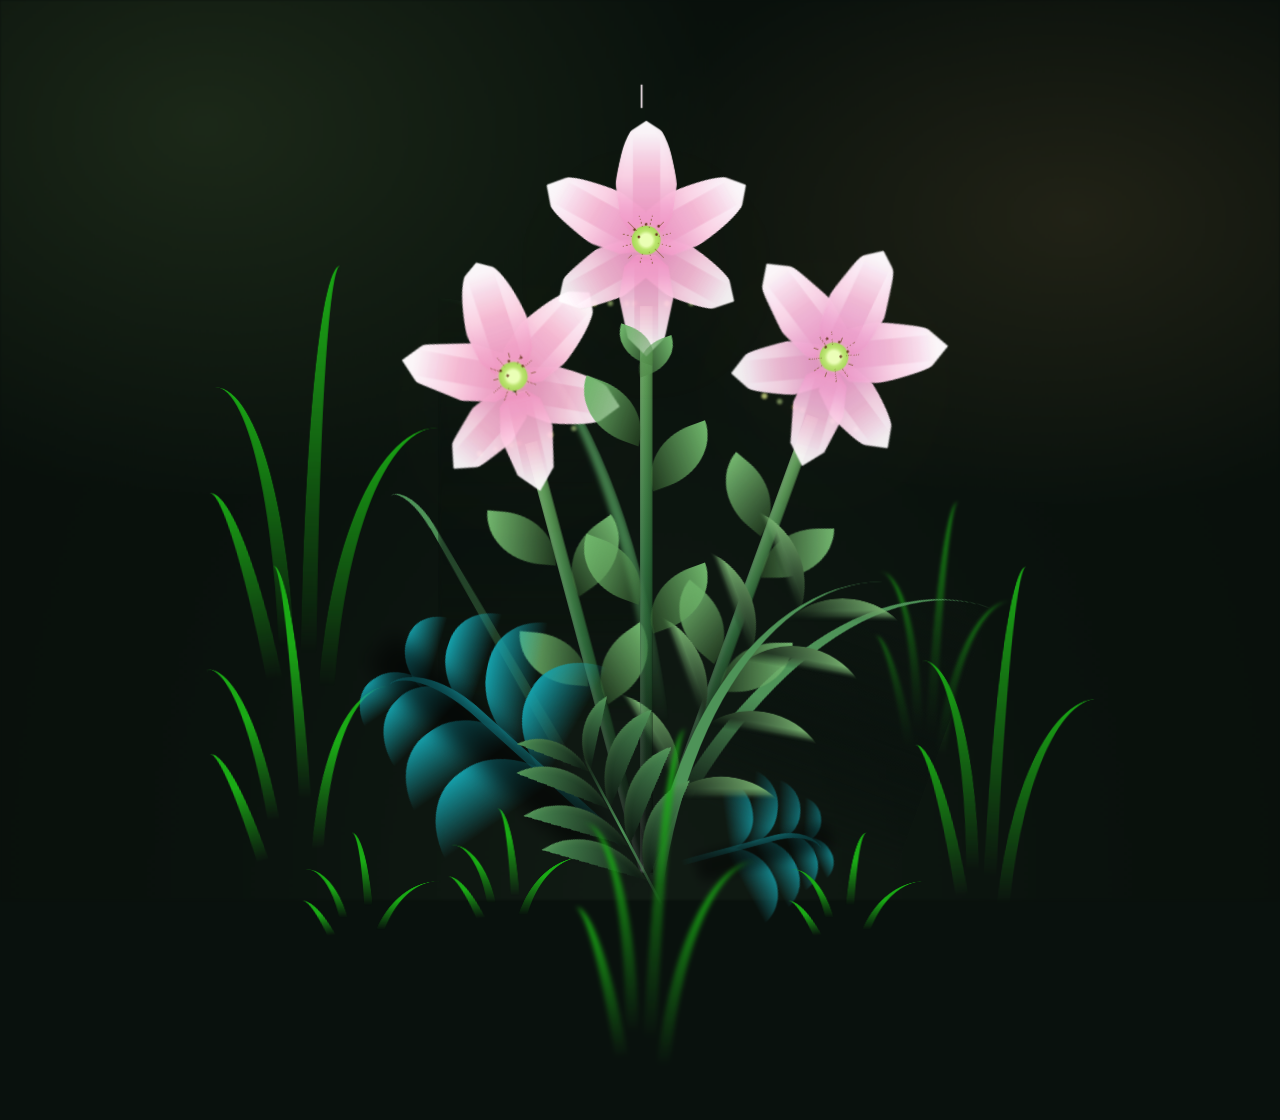
<file: flower.html>
<!DOCTYPE html>
<html lang="pt-BR">
<head>
  <meta charset="UTF-8">
  <meta name="viewport" content="width=device-width, initial-scale=1.0">
  <title>Flores Para Voce</title>
  <link rel="stylesheet" href="flower-style.css">
</head>
<body class="not-loaded">
  <div class="night"></div>
  <div class="flowers">
    <div class="wish-message" aria-live="polite">
      <span class="wish-message__text" data-text="Que seu dia seja tao lindo quanto voce!"></span>
    </div>

    <div class="flower flower--1">
      <div class="flower__leafs flower__leafs--1">
        <div class="flower__leaf flower__leaf--1"></div>
        <div class="flower__leaf flower__leaf--2"></div>
        <div class="flower__leaf flower__leaf--3"></div>
        <div class="flower__leaf flower__leaf--4"></div>
        <div class="flower__leaf flower__leaf--5"></div>
        <div class="flower__leaf flower__leaf--6"></div>
        <div class="flower__white-circle"></div>

        <div class="flower__light flower__light--1"></div>
        <div class="flower__light flower__light--2"></div>
        <div class="flower__light flower__light--3"></div>
        <div class="flower__light flower__light--4"></div>
        <div class="flower__light flower__light--5"></div>
        <div class="flower__light flower__light--6"></div>
        <div class="flower__light flower__light--7"></div>
        <div class="flower__light flower__light--8"></div>
      </div>
      <div class="flower__line">
        <div class="flower__line__leaf flower__line__leaf--1"></div>
        <div class="flower__line__leaf flower__line__leaf--2"></div>
        <div class="flower__line__leaf flower__line__leaf--3"></div>
        <div class="flower__line__leaf flower__line__leaf--4"></div>
        <div class="flower__line__leaf flower__line__leaf--5"></div>
        <div class="flower__line__leaf flower__line__leaf--6"></div>
      </div>
    </div>

    <div class="flower flower--2">
      <div class="flower__leafs flower__leafs--2">
        <div class="flower__leaf flower__leaf--1"></div>
        <div class="flower__leaf flower__leaf--2"></div>
        <div class="flower__leaf flower__leaf--3"></div>
        <div class="flower__leaf flower__leaf--4"></div>
        <div class="flower__leaf flower__leaf--5"></div>
        <div class="flower__leaf flower__leaf--6"></div>
        <div class="flower__white-circle"></div>

        <div class="flower__light flower__light--1"></div>
        <div class="flower__light flower__light--2"></div>
        <div class="flower__light flower__light--3"></div>
        <div class="flower__light flower__light--4"></div>
        <div class="flower__light flower__light--5"></div>
        <div class="flower__light flower__light--6"></div>
        <div class="flower__light flower__light--7"></div>
        <div class="flower__light flower__light--8"></div>
      </div>
      <div class="flower__line">
        <div class="flower__line__leaf flower__line__leaf--1"></div>
        <div class="flower__line__leaf flower__line__leaf--2"></div>
        <div class="flower__line__leaf flower__line__leaf--3"></div>
        <div class="flower__line__leaf flower__line__leaf--4"></div>
      </div>
    </div>

    <div class="flower flower--3">
      <div class="flower__leafs flower__leafs--3">
        <div class="flower__leaf flower__leaf--1"></div>
        <div class="flower__leaf flower__leaf--2"></div>
        <div class="flower__leaf flower__leaf--3"></div>
        <div class="flower__leaf flower__leaf--4"></div>
        <div class="flower__leaf flower__leaf--5"></div>
        <div class="flower__leaf flower__leaf--6"></div>
        <div class="flower__white-circle"></div>

        <div class="flower__light flower__light--1"></div>
        <div class="flower__light flower__light--2"></div>
        <div class="flower__light flower__light--3"></div>
        <div class="flower__light flower__light--4"></div>
        <div class="flower__light flower__light--5"></div>
        <div class="flower__light flower__light--6"></div>
        <div class="flower__light flower__light--7"></div>
        <div class="flower__light flower__light--8"></div>
      </div>
      <div class="flower__line">
        <div class="flower__line__leaf flower__line__leaf--1"></div>
        <div class="flower__line__leaf flower__line__leaf--2"></div>
        <div class="flower__line__leaf flower__line__leaf--3"></div>
        <div class="flower__line__leaf flower__line__leaf--4"></div>
      </div>
    </div>

    <div class="grow-ans" style="--d:1.2s">
      <div class="flower__g-long">
        <div class="flower__g-long__top"></div>
        <div class="flower__g-long__bottom"></div>
      </div>
    </div>

    <div class="growing-grass">
      <div class="flower__grass flower__grass--1">
        <div class="flower__grass--top"></div>
        <div class="flower__grass--bottom"></div>
        <div class="flower__grass__leaf flower__grass__leaf--1"></div>
        <div class="flower__grass__leaf flower__grass__leaf--2"></div>
        <div class="flower__grass__leaf flower__grass__leaf--3"></div>
        <div class="flower__grass__leaf flower__grass__leaf--4"></div>
        <div class="flower__grass__leaf flower__grass__leaf--5"></div>
        <div class="flower__grass__leaf flower__grass__leaf--6"></div>
        <div class="flower__grass__leaf flower__grass__leaf--7"></div>
        <div class="flower__grass__leaf flower__grass__leaf--8"></div>
        <div class="flower__grass__overlay"></div>
      </div>
    </div>

    <div class="growing-grass">
      <div class="flower__grass flower__grass--2">
        <div class="flower__grass--top"></div>
        <div class="flower__grass--bottom"></div>
        <div class="flower__grass__leaf flower__grass__leaf--1"></div>
        <div class="flower__grass__leaf flower__grass__leaf--2"></div>
        <div class="flower__grass__leaf flower__grass__leaf--3"></div>
        <div class="flower__grass__leaf flower__grass__leaf--4"></div>
        <div class="flower__grass__leaf flower__grass__leaf--5"></div>
        <div class="flower__grass__leaf flower__grass__leaf--6"></div>
        <div class="flower__grass__leaf flower__grass__leaf--7"></div>
        <div class="flower__grass__leaf flower__grass__leaf--8"></div>
        <div class="flower__grass__overlay"></div>
      </div>
    </div>

    <div class="grow-ans" style="--d:2.4s">
      <div class="flower__g-right flower__g-right--1">
        <div class="leaf"></div>
      </div>
    </div>

    <div class="grow-ans" style="--d:2.8s">
      <div class="flower__g-right flower__g-right--2">
        <div class="leaf"></div>
      </div>
    </div>

    <div class="grow-ans" style="--d:2.8s">
      <div class="flower__g-front">
        <div class="flower__g-front__leaf-wrapper flower__g-front__leaf-wrapper--1"><div class="flower__g-front__leaf"></div></div>
        <div class="flower__g-front__leaf-wrapper flower__g-front__leaf-wrapper--2"><div class="flower__g-front__leaf"></div></div>
        <div class="flower__g-front__leaf-wrapper flower__g-front__leaf-wrapper--3"><div class="flower__g-front__leaf"></div></div>
        <div class="flower__g-front__leaf-wrapper flower__g-front__leaf-wrapper--4"><div class="flower__g-front__leaf"></div></div>
        <div class="flower__g-front__leaf-wrapper flower__g-front__leaf-wrapper--5"><div class="flower__g-front__leaf"></div></div>
        <div class="flower__g-front__leaf-wrapper flower__g-front__leaf-wrapper--6"><div class="flower__g-front__leaf"></div></div>
        <div class="flower__g-front__leaf-wrapper flower__g-front__leaf-wrapper--7"><div class="flower__g-front__leaf"></div></div>
        <div class="flower__g-front__leaf-wrapper flower__g-front__leaf-wrapper--8"><div class="flower__g-front__leaf"></div></div>
        <div class="flower__g-front__line"></div>
      </div>
    </div>

    <div class="grow-ans" style="--d:3.2s">
      <div class="flower__g-fr">
        <div class="leaf"></div>
        <div class="flower__g-fr__leaf flower__g-fr__leaf--1"></div>
        <div class="flower__g-fr__leaf flower__g-fr__leaf--2"></div>
        <div class="flower__g-fr__leaf flower__g-fr__leaf--3"></div>
        <div class="flower__g-fr__leaf flower__g-fr__leaf--4"></div>
        <div class="flower__g-fr__leaf flower__g-fr__leaf--5"></div>
        <div class="flower__g-fr__leaf flower__g-fr__leaf--6"></div>
        <div class="flower__g-fr__leaf flower__g-fr__leaf--7"></div>
        <div class="flower__g-fr__leaf flower__g-fr__leaf--8"></div>
      </div>
    </div>

    <div class="long-g long-g--0">
      <div class="grow-ans" style="--d:3s"><div class="leaf leaf--0"></div></div>
      <div class="grow-ans" style="--d:2.2s"><div class="leaf leaf--1"></div></div>
      <div class="grow-ans" style="--d:3.4s"><div class="leaf leaf--2"></div></div>
      <div class="grow-ans" style="--d:3.6s"><div class="leaf leaf--3"></div></div>
    </div>

    <div class="long-g long-g--1">
      <div class="grow-ans" style="--d:3.6s"><div class="leaf leaf--0"></div></div>
      <div class="grow-ans" style="--d:3.8s"><div class="leaf leaf--1"></div></div>
      <div class="grow-ans" style="--d:4s"><div class="leaf leaf--2"></div></div>
      <div class="grow-ans" style="--d:4.2s"><div class="leaf leaf--3"></div></div>
    </div>

    <div class="long-g long-g--2">
      <div class="grow-ans" style="--d:4s"><div class="leaf leaf--0"></div></div>
      <div class="grow-ans" style="--d:4.2s"><div class="leaf leaf--1"></div></div>
      <div class="grow-ans" style="--d:4.4s"><div class="leaf leaf--2"></div></div>
      <div class="grow-ans" style="--d:4.6s"><div class="leaf leaf--3"></div></div>
    </div>

    <div class="long-g long-g--3">
      <div class="grow-ans" style="--d:4s"><div class="leaf leaf--0"></div></div>
      <div class="grow-ans" style="--d:4.2s"><div class="leaf leaf--1"></div></div>
      <div class="grow-ans" style="--d:3s"><div class="leaf leaf--2"></div></div>
      <div class="grow-ans" style="--d:3.6s"><div class="leaf leaf--3"></div></div>
    </div>

    <div class="long-g long-g--4">
      <div class="grow-ans" style="--d:4s"><div class="leaf leaf--0"></div></div>
      <div class="grow-ans" style="--d:4.2s"><div class="leaf leaf--1"></div></div>
      <div class="grow-ans" style="--d:3s"><div class="leaf leaf--2"></div></div>
      <div class="grow-ans" style="--d:3.6s"><div class="leaf leaf--3"></div></div>
    </div>

    <div class="long-g long-g--5">
      <div class="grow-ans" style="--d:4s"><div class="leaf leaf--0"></div></div>
      <div class="grow-ans" style="--d:4.2s"><div class="leaf leaf--1"></div></div>
      <div class="grow-ans" style="--d:3s"><div class="leaf leaf--2"></div></div>
      <div class="grow-ans" style="--d:3.6s"><div class="leaf leaf--3"></div></div>
    </div>

    <div class="long-g long-g--6">
      <div class="grow-ans" style="--d:4.2s"><div class="leaf leaf--0"></div></div>
      <div class="grow-ans" style="--d:4.4s"><div class="leaf leaf--1"></div></div>
      <div class="grow-ans" style="--d:4.6s"><div class="leaf leaf--2"></div></div>
      <div class="grow-ans" style="--d:4.8s"><div class="leaf leaf--3"></div></div>
    </div>

    <div class="long-g long-g--7">
      <div class="grow-ans" style="--d:3s"><div class="leaf leaf--0"></div></div>
      <div class="grow-ans" style="--d:3.2s"><div class="leaf leaf--1"></div></div>
      <div class="grow-ans" style="--d:3.5s"><div class="leaf leaf--2"></div></div>
      <div class="grow-ans" style="--d:3.6s"><div class="leaf leaf--3"></div></div>
    </div>
  </div>

  <script src="flower-script.js"></script>
</body>
</html>
</file>
<file: flower-style.css>
*,
*::after,
*::before {
  padding: 0;
  margin: 0;
  box-sizing: border-box;
}

:root {
  --dark-color: #09110d;
}

body {
  display: flex;
  align-items: flex-end;
  justify-content: center;
  min-height: 100vh;
  background-color: var(--dark-color);
  overflow: hidden;
  perspective: 1000px;
}

.night {
  position: fixed;
  left: 50%;
  top: 0;
  transform: translateX(-50%);
  width: 100%;
  height: 100%;
  filter: blur(0.12vmin);
  background-image: radial-gradient(ellipse at 16% 14%, rgba(126, 166, 89, 0.16), rgba(0, 0, 0, 0) 34%), radial-gradient(ellipse at 84% 24%, rgba(178, 141, 82, 0.14), rgba(0, 0, 0, 0) 30%), radial-gradient(ellipse at 50% 100%, #111b14 0%, #0a120d 48%, #080f0b 100%);
}

.flowers {
  position: relative;
  transform: translateY(6vmin) scale(0.9);
}

.wish-message {
  position: absolute;
  left: 50%;
  bottom: 104vmin;
  transform: translateX(-50%);
  z-index: 80;
  width: min(88vw, 72rem);
  text-align: center;
  pointer-events: none;
  opacity: 0;
  animation: wish-fade-in 1.2s 1.1s ease forwards;
}

.wish-message__text {
  color: #ffeaf6;
  font-family: "Georgia", "Times New Roman", serif;
  font-style: italic;
  font-size: clamp(1.45rem, 3.1vmin, 2.8rem);
  letter-spacing: 0.02em;
  text-shadow: 0 0.2vmin 0.35vmin rgba(0, 0, 0, 0.35), 0 0 1.3vmin rgba(255, 200, 228, 0.25);
  white-space: nowrap;
}

.wish-char {
  display: inline-block;
  transform-origin: center bottom;
}

.wish-message__text::after {
  content: "";
  display: inline-block;
  width: 0.08em;
  height: 0.92em;
  margin-left: 0.14em;
  background: rgba(255, 238, 248, 0.92);
  vertical-align: -0.1em;
  animation: wish-caret 0.75s steps(1) infinite;
}

.wish-message__text.is-done::after {
  opacity: 0;
  animation: none;
}

@keyframes wish-caret {
  50% {
    opacity: 0;
  }
}

@keyframes wish-fade-in {
  from {
    opacity: 0;
    transform: translateX(-50%) translateY(0.5vmin);
  }
  to {
    opacity: 1;
    transform: translateX(-50%) translateY(0);
  }
}

.flower {
  position: absolute;
  bottom: 10vmin;
  transform-origin: bottom center;
  z-index: 10;
  --fl-speed: 0.8s;
}
.flower--1 {
  z-index: 12;
  animation: moving-flower-1 7s ease-in-out infinite;
}
.flower--1 .flower__line {
  height: 70vmin;
  animation-delay: 0.3s;
}
.flower--1 .flower__line__leaf--1 {
  animation: blooming-leaf-right var(--fl-speed) 1.6s backwards;
}
.flower--1 .flower__line__leaf--2 {
  animation: blooming-leaf-right var(--fl-speed) 1.4s backwards;
}
.flower--1 .flower__line__leaf--3 {
  animation: blooming-leaf-left var(--fl-speed) 1.2s backwards;
}
.flower--1 .flower__line__leaf--4 {
  animation: blooming-leaf-left var(--fl-speed) 1s backwards;
}
.flower--1 .flower__line__leaf--5 {
  animation: blooming-leaf-right var(--fl-speed) 1.8s backwards;
}
.flower--1 .flower__line__leaf--6 {
  animation: blooming-leaf-left var(--fl-speed) 2s backwards;
}
.flower--2 {
  left: 50%;
  transform: rotate(20deg);
  animation: moving-flower-2 8s ease-in-out infinite;
  filter: saturate(0.94) blur(0.03vmin);
  z-index: 9;
}
.flower--2 .flower__leafs {
  --core-y: -7.8vmin;
}
.flower--2 .flower__line {
  height: 60vmin;
  animation-delay: 0.6s;
}
.flower--2 .flower__line__leaf--1 {
  animation: blooming-leaf-right var(--fl-speed) 1.9s backwards;
}
.flower--2 .flower__line__leaf--2 {
  animation: blooming-leaf-right var(--fl-speed) 1.7s backwards;
}
.flower--2 .flower__line__leaf--3 {
  animation: blooming-leaf-left var(--fl-speed) 1.5s backwards;
}
.flower--2 .flower__line__leaf--4 {
  animation: blooming-leaf-left var(--fl-speed) 1.3s backwards;
}
.flower--3 {
  left: 50%;
  transform: rotate(-15deg);
  animation: moving-flower-3 7.5s ease-in-out infinite;
  filter: saturate(0.97);
  z-index: 11;
}
.flower--3 .flower__leafs {
  --core-y: -8.45vmin;
}
.flower--3 .flower__line {
  animation-delay: 0.9s;
}
.flower--3 .flower__line__leaf--1 {
  animation: blooming-leaf-right var(--fl-speed) 2.5s backwards;
}
.flower--3 .flower__line__leaf--2 {
  animation: blooming-leaf-right var(--fl-speed) 2.3s backwards;
}
.flower--3 .flower__line__leaf--3 {
  animation: blooming-leaf-left var(--fl-speed) 2.1s backwards;
}
.flower--3 .flower__line__leaf--4 {
  animation: blooming-leaf-left var(--fl-speed) 1.9s backwards;
}
.flower__leafs {
  position: relative;
  --core-y: -8.15vmin;
  isolation: isolate;
  animation: blooming-flower 2s backwards;
}
.flower__leafs--1 {
  animation-delay: 1.1s;
}
.flower__leafs--2 {
  animation-delay: 1.4s;
}
.flower__leafs--3 {
  animation-delay: 1.7s;
}
.flower__leafs::after {
  content: "";
  position: absolute;
  left: 50%;
  top: 0;
  transform: translate(-50%, -100%);
  width: 8vmin;
  height: 8vmin;
  background: radial-gradient(circle, rgba(250, 225, 120, 0.3) 0%, rgba(255, 255, 255, 0) 72%);
  filter: blur(8vmin);
}
.flower__leafs::before {
  content: "";
  position: absolute;
  left: 50%;
  top: var(--core-y);
  width: 4.4vmin;
  height: 4.4vmin;
  border-radius: 50%;
  z-index: 9;
  transform: translate(-50%, -50%);
  background: radial-gradient(circle, rgba(193, 238, 118, 0.9) 0 20%, rgba(172, 220, 98, 0.78) 21% 36%, rgba(255, 255, 255, 0) 68%);
}
.flower__leaf {
  --curl: 58deg;
  --petal-hue: 0deg;
  --edge-cut: 1%;
  --petal-layer: 10;
  --petal-shape: polygon(50% 0%, 84% 14%, 100% 55%, 92% 86%, 70% 100%, 30% 100%, 8% 86%, 0% 55%, 16% 14%);
  position: absolute;
  bottom: 0;
  left: 50%;
  width: 7.7vmin;
  height: 14.2vmin;
  border-radius: 58% 58% 40% 40%/100% 100% 22% 22%;
  background-color: #fff2fb;
  background-image: linear-gradient(to top, #f093c5 0%, #f3a7cf 22%, #ffd7ea 52%, #fff3fb 80%, #ffffff 100%), repeating-linear-gradient(102deg, rgba(255, 255, 255, 0.05) 0 0.24vmin, rgba(236, 165, 205, 0.07) 0.24vmin 0.46vmin, rgba(255, 255, 255, 0.03) 0.46vmin 0.76vmin);
  background-blend-mode: normal, soft-light;
  clip-path: var(--petal-shape);
  transform-origin: bottom center;
  opacity: 0.98;
  z-index: var(--petal-layer);
  box-shadow: inset 0 -0.55vmin 0.9vmin rgba(228, 95, 157, 0.16), inset 0 0 0.75vmin rgba(255, 255, 255, 0.38), 0 0.12vmin 0.34vmin rgba(0, 0, 0, 0.14);
  filter: hue-rotate(var(--petal-hue));
  transform: var(--final-transform);
  animation: lily-open 1.4s ease-out backwards;
  animation-delay: var(--leaf-delay);
}
.flower__leaf::before {
  content: "";
  position: absolute;
  left: 50%;
  top: 10%;
  width: 42%;
  height: 80%;
  transform: translateX(-50%);
  background: linear-gradient(to top, rgba(235, 102, 163, 0.03), rgba(224, 86, 151, 0.2), rgba(255, 255, 255, 0));
  filter: blur(0.09vmin);
}
.flower__leaf::after {
  content: "";
  position: absolute;
  left: 50%;
  top: 4%;
  width: 58%;
  height: 22%;
  border-radius: 50% 50% 42% 42%;
  transform: translateX(-50%) rotateX(var(--curl));
  background: linear-gradient(to bottom, rgba(255, 255, 255, 0.55), rgba(255, 255, 255, 0.06));
  opacity: 0.42;
}
.flower__leaf--1 {
  --final-transform: translate(-50%, -8.8vmin) rotateX(18deg) rotate(0deg) scale(1.04);
  --curl: 62deg;
  --edge-cut: 1.2%;
  --petal-layer: 16;
  --petal-shape: polygon(50% 0%, 82% 12%, 98% 53%, 90% 84%, 72% 100%, 28% 100%, 10% 84%, 2% 53%, 18% 12%);
  --leaf-delay: 1.15s;
}
.flower__leaf--2 {
  --final-transform: translate(-50%, -8.1vmin) rotateX(16deg) rotate(60deg) rotateY(7deg);
  --curl: 56deg;
  --edge-cut: 0.95%;
  --petal-layer: 15;
  --petal-shape: polygon(50% 0%, 85% 16%, 100% 57%, 92% 87%, 69% 100%, 31% 100%, 9% 87%, 0% 57%, 15% 16%);
  --leaf-delay: 1.25s;
}
.flower__leaf--3 {
  --final-transform: translate(-50%, -8.1vmin) rotateX(16deg) rotate(-60deg) rotateY(-7deg);
  --curl: 56deg;
  --edge-cut: 0.75%;
  --petal-layer: 15;
  --petal-shape: polygon(50% 0%, 83% 15%, 99% 56%, 91% 86%, 71% 100%, 29% 100%, 10% 86%, 1% 56%, 17% 15%);
  --leaf-delay: 1.35s;
}
.flower__leaf--4 {
  width: 7.3vmin;
  height: 13.2vmin;
  --final-transform: translate(-50%, -6.6vmin) rotateX(15deg) rotate(120deg) rotateY(9deg) scale(0.95);
  --curl: 52deg;
  --edge-cut: 1.3%;
  --petal-layer: 14;
  --petal-shape: polygon(50% 0%, 86% 18%, 100% 58%, 90% 88%, 67% 100%, 33% 100%, 9% 88%, 0% 58%, 14% 18%);
  --leaf-delay: 1.45s;
  opacity: 0.94;
}
.flower__leaf--5 {
  width: 7.3vmin;
  height: 13.2vmin;
  --final-transform: translate(-50%, -6.6vmin) rotateX(15deg) rotate(-120deg) rotateY(-9deg) scale(0.95);
  --curl: 52deg;
  --edge-cut: 1.1%;
  --petal-layer: 14;
  --petal-shape: polygon(50% 0%, 84% 17%, 99% 57%, 89% 88%, 68% 100%, 32% 100%, 11% 88%, 1% 57%, 16% 17%);
  --leaf-delay: 1.55s;
  opacity: 0.94;
}
.flower__leaf--6 {
  width: 7.3vmin;
  height: 13.2vmin;
  --final-transform: translate(-50%, -6.35vmin) rotateX(13deg) rotate(180deg) scale(0.98);
  --curl: 54deg;
  --edge-cut: 0.8%;
  --petal-layer: 14;
  --petal-shape: polygon(50% 0%, 82% 18%, 97% 58%, 88% 88%, 66% 100%, 34% 100%, 12% 88%, 3% 58%, 18% 18%);
  --leaf-delay: 1.65s;
  opacity: 0.93;
}

.flower--2 .flower__leaf {
  --petal-hue: -3deg;
}
.flower--2 .flower__leaf--1 {
  --petal-shape: polygon(50% 0%, 80% 13%, 97% 54%, 90% 84%, 74% 100%, 26% 100%, 8% 84%, 2% 54%, 20% 13%);
}
.flower--2 .flower__leaf--1 {
  --final-transform: translate(-50%, -8.4vmin) rotateX(15deg) rotate(5deg) scale(1.01);
}
.flower--2 .flower__leaf--2 {
  --final-transform: translate(-50%, -7.8vmin) rotateX(13deg) rotate(64deg) rotateY(10deg);
  --petal-shape: polygon(50% 0%, 84% 18%, 100% 60%, 92% 89%, 69% 100%, 31% 100%, 9% 89%, 0% 60%, 16% 18%);
}
.flower--2 .flower__leaf--3 {
  --final-transform: translate(-50%, -8.2vmin) rotateX(18deg) rotate(-56deg) rotateY(-5deg);
  --petal-shape: polygon(50% 0%, 82% 16%, 98% 57%, 90% 87%, 71% 100%, 29% 100%, 10% 87%, 2% 57%, 18% 16%);
}
.flower--2 .flower__leaf--4 {
  --final-transform: translate(-50%, -6.1vmin) rotateX(12deg) rotate(124deg) rotateY(6deg) scale(0.92);
  --petal-shape: polygon(50% 0%, 87% 20%, 100% 59%, 89% 89%, 65% 100%, 35% 100%, 11% 89%, 0% 59%, 13% 20%);
}
.flower--2 .flower__leaf--5 {
  --final-transform: translate(-50%, -6.8vmin) rotateX(17deg) rotate(-116deg) rotateY(-11deg) scale(0.95);
  --petal-shape: polygon(50% 0%, 85% 18%, 99% 58%, 88% 89%, 66% 100%, 34% 100%, 12% 89%, 1% 58%, 15% 18%);
}
.flower--2 .flower__leaf--6 {
  --final-transform: translate(-50%, -6.15vmin) rotateX(12deg) rotate(176deg) scale(0.96);
  --petal-shape: polygon(50% 0%, 81% 19%, 96% 59%, 87% 88%, 65% 100%, 35% 100%, 13% 88%, 4% 59%, 19% 19%);
}

.flower--3 .flower__leaf {
  --petal-hue: 3deg;
}
.flower--3 .flower__leaf--1 {
  --final-transform: translate(-50%, -9vmin) rotateX(19deg) rotate(-3deg) scale(1.06);
  --petal-shape: polygon(50% 0%, 83% 12%, 99% 54%, 91% 85%, 73% 100%, 27% 100%, 9% 85%, 1% 54%, 17% 12%);
}
.flower--3 .flower__leaf--2 {
  --final-transform: translate(-50%, -8.5vmin) rotateX(19deg) rotate(56deg) rotateY(5deg);
  --petal-shape: polygon(50% 0%, 85% 15%, 100% 56%, 91% 87%, 70% 100%, 30% 100%, 9% 87%, 0% 56%, 15% 15%);
}
.flower--3 .flower__leaf--3 {
  --final-transform: translate(-50%, -7.9vmin) rotateX(14deg) rotate(-64deg) rotateY(-10deg);
  --petal-shape: polygon(50% 0%, 81% 16%, 97% 58%, 89% 87%, 71% 100%, 29% 100%, 11% 87%, 3% 58%, 19% 16%);
}
.flower--3 .flower__leaf--4 {
  --final-transform: translate(-50%, -6.9vmin) rotateX(18deg) rotate(116deg) rotateY(12deg) scale(0.99);
  --petal-shape: polygon(50% 0%, 88% 20%, 100% 60%, 90% 90%, 66% 100%, 34% 100%, 10% 90%, 0% 60%, 12% 20%);
}
.flower--3 .flower__leaf--5 {
  --final-transform: translate(-50%, -6vmin) rotateX(11deg) rotate(-124deg) rotateY(-6deg) scale(0.92);
  --petal-shape: polygon(50% 0%, 84% 19%, 98% 59%, 88% 89%, 67% 100%, 33% 100%, 12% 89%, 2% 59%, 16% 19%);
}
.flower--3 .flower__leaf--6 {
  --final-transform: translate(-50%, -6.45vmin) rotateX(14deg) rotate(182deg) scale(0.98);
  --petal-shape: polygon(50% 0%, 82% 20%, 96% 60%, 86% 89%, 65% 100%, 35% 100%, 14% 89%, 4% 60%, 18% 20%);
}
.flower__white-circle {
  position: absolute;
  left: 50%;
  top: var(--core-y);
  width: 3.6vmin;
  height: 3.6vmin;
  border-radius: 50%;
  z-index: 30;
  transform: translate(-50%, -50%);
  background: radial-gradient(circle, #eaffb4 0 30%, #bce66e 46%, #8cc43b 100%);
  box-shadow: 0 0 0.58vmin rgba(205, 247, 138, 0.36);
}
.flower__white-circle::before {
  content: "";
  position: absolute;
  left: 50%;
  top: 50%;
  transform: translate(-50%, -50%);
  width: 6.8vmin;
  height: 6.8vmin;
  border-radius: 50%;
  background-image: repeating-conic-gradient(from -8deg, rgba(125, 83, 40, 0.72) 0deg 1.2deg, transparent 1.2deg 30deg);
  -webkit-mask-image: radial-gradient(circle, transparent 0 32%, #000 33% 65%, transparent 66% 100%);
  mask-image: radial-gradient(circle, transparent 0 32%, #000 33% 65%, transparent 66% 100%);
  transform: translate(-50%, -50%) rotate(var(--stamen-tilt, 0deg));
}
.flower__white-circle::after {
  content: "";
  position: absolute;
  left: 50%;
  top: 50%;
  width: 0.35vmin;
  height: 0.35vmin;
  border-radius: 50%;
  background: #6a3a1f;
  transform: translate(-50%, -50%) translateY(-1.95vmin) rotate(var(--stamen-tilt, 0deg));
  box-shadow: 1.5vmin 0.45vmin 0 #6a3a1f, -1.5vmin 0.45vmin 0 #6a3a1f, 1.1vmin 1.42vmin 0 #6a3a1f, -1.1vmin 1.42vmin 0 #6a3a1f;
}

.flower--1 .flower__white-circle {
  --stamen-tilt: -8deg;
}
.flower--2 .flower__white-circle {
  --stamen-tilt: 12deg;
}
.flower--3 .flower__white-circle {
  --stamen-tilt: -18deg;
}
.flower__line {
  height: 55vmin;
  width: 1.5vmin;
  background-image: linear-gradient(to left, rgba(0, 0, 0, 0.22), transparent, rgba(255, 255, 255, 0.12)), linear-gradient(to top, transparent 10%, #2d6b39, #6aa95e);
  box-shadow: inset 0 0 2px rgba(0, 0, 0, 0.5);
  animation: grow-flower-tree 4s backwards;
}
.flower__line__leaf {
  --w: 7vmin;
  --h: calc(var(--w) + 2vmin);
  position: absolute;
  top: 20%;
  left: 90%;
  width: var(--w);
  height: var(--h);
  border-top-right-radius: var(--h);
  border-bottom-left-radius: var(--h);
  background-image: linear-gradient(to top, rgba(63, 113, 53, 0.38), #6fb66b);
}
.flower__line__leaf--1 {
  transform: rotate(70deg) rotateY(30deg);
}
.flower__line__leaf--2 {
  top: 45%;
  transform: rotate(70deg) rotateY(30deg);
}
.flower__line__leaf--3, .flower__line__leaf--4, .flower__line__leaf--6 {
  border-top-right-radius: 0;
  border-bottom-left-radius: 0;
  border-top-left-radius: var(--h);
  border-bottom-right-radius: var(--h);
  left: -460%;
  top: 12%;
  transform: rotate(-70deg) rotateY(30deg);
}
.flower__line__leaf--4 {
  top: 40%;
}
.flower__line__leaf--5 {
  top: 0;
  transform-origin: left;
  transform: rotate(70deg) rotateY(30deg) scale(0.6);
}
.flower__line__leaf--6 {
  top: -2%;
  left: -450%;
  transform-origin: right;
  transform: rotate(-70deg) rotateY(30deg) scale(0.6);
}
.flower__light {
  position: absolute;
  bottom: 0vmin;
  width: 0.72vmin;
  height: 0.72vmin;
  background-color: #f9d877;
  border-radius: 50%;
  opacity: 0.55;
  filter: blur(0.16vmin);
  animation: light-ans 6.5s linear infinite backwards;
}
.flower__light:nth-child(odd) {
  background-color: #c8e98f;
}
.flower__light--1 {
  left: -2vmin;
  animation-delay: 1s;
}
.flower__light--2 {
  left: 3vmin;
  animation-delay: 0.5s;
}
.flower__light--3 {
  left: -6vmin;
  animation-delay: 0.3s;
}
.flower__light--4 {
  left: 6vmin;
  animation-delay: 0.9s;
}
.flower__light--5 {
  left: -1vmin;
  animation-delay: 1.5s;
}
.flower__light--6 {
  left: -4vmin;
  animation-delay: 3s;
}
.flower__light--7 {
  left: 3vmin;
  animation-delay: 2s;
}
.flower__light--8 {
  left: -6vmin;
  animation-delay: 3.5s;
}
.flower__grass {
  --c: #159faa;
  --line-w: 1.5vmin;
  position: absolute;
  bottom: 12vmin;
  left: -7vmin;
  display: flex;
  flex-direction: column;
  align-items: flex-end;
  z-index: 20;
  transform-origin: bottom center;
  transform: rotate(-48deg) rotateY(40deg);
}
.flower__grass--1 {
  animation: moving-grass 2s linear infinite;
}
.flower__grass--2 {
  left: 2vmin;
  bottom: 10vmin;
  transform: scale(0.5) rotate(75deg) rotateX(10deg) rotateY(-200deg);
  opacity: 0.8;
  z-index: 0;
  animation: moving-grass--2 1.5s linear infinite;
}
.flower__grass--top {
  width: 7vmin;
  height: 10vmin;
  border-top-right-radius: 100%;
  border-right: var(--line-w) solid var(--c);
  transform-origin: bottom center;
  transform: rotate(-2deg);
}
.flower__grass--bottom {
  margin-top: -2px;
  width: var(--line-w);
  height: 25vmin;
  background-image: linear-gradient(to top, transparent, var(--c));
}
.flower__grass__leaf {
  --size: 10vmin;
  position: absolute;
  width: calc(var(--size) * 2.1);
  height: var(--size);
  border-top-left-radius: var(--size);
  border-top-right-radius: var(--size);
  background-image: linear-gradient(to top, transparent, transparent 30%, var(--c));
  z-index: 100;
}
.flower__grass__leaf--1 {
  top: -6%;
  left: 30%;
  --size: 6vmin;
  transform: rotate(-20deg);
  animation: growing-grass-ans--1 2s 2.6s backwards;
}
@keyframes growing-grass-ans--1 {
  0% {
    transform-origin: bottom left;
    transform: rotate(-20deg) scale(0);
  }
}
.flower__grass__leaf--2 {
  top: -5%;
  left: -110%;
  --size: 6vmin;
  transform: rotate(10deg);
  animation: growing-grass-ans--2 2s 2.4s linear backwards;
}
@keyframes growing-grass-ans--2 {
  0% {
    transform-origin: bottom right;
    transform: rotate(10deg) scale(0);
  }
}
.flower__grass__leaf--3 {
  top: 5%;
  left: 60%;
  --size: 8vmin;
  transform: rotate(-18deg) rotateX(-20deg);
  animation: growing-grass-ans--3 2s 2.2s linear backwards;
}
@keyframes growing-grass-ans--3 {
  0% {
    transform-origin: bottom left;
    transform: rotate(-18deg) rotateX(-20deg) scale(0);
  }
}
.flower__grass__leaf--4 {
  top: 6%;
  left: -135%;
  --size: 8vmin;
  transform: rotate(2deg);
  animation: growing-grass-ans--4 2s 2s linear backwards;
}
@keyframes growing-grass-ans--4 {
  0% {
    transform-origin: bottom right;
    transform: rotate(2deg) scale(0);
  }
}
.flower__grass__leaf--5 {
  top: 20%;
  left: 60%;
  --size: 10vmin;
  transform: rotate(-24deg) rotateX(-20deg);
  animation: growing-grass-ans--5 2s 1.8s linear backwards;
}
@keyframes growing-grass-ans--5 {
  0% {
    transform-origin: bottom left;
    transform: rotate(-24deg) rotateX(-20deg) scale(0);
  }
}
.flower__grass__leaf--6 {
  top: 22%;
  left: -180%;
  --size: 10vmin;
  transform: rotate(10deg);
  animation: growing-grass-ans--6 2s 1.6s linear backwards;
}
@keyframes growing-grass-ans--6 {
  0% {
    transform-origin: bottom right;
    transform: rotate(10deg) scale(0);
  }
}
.flower__grass__leaf--7 {
  top: 39%;
  left: 70%;
  --size: 10vmin;
  transform: rotate(-10deg);
  animation: growing-grass-ans--7 2s 1.4s linear backwards;
}
@keyframes growing-grass-ans--7 {
  0% {
    transform-origin: bottom left;
    transform: rotate(-10deg) scale(0);
  }
}
.flower__grass__leaf--8 {
  top: 40%;
  left: -215%;
  --size: 11vmin;
  transform: rotate(10deg);
  animation: growing-grass-ans--8 2s 1.2s linear backwards;
}
@keyframes growing-grass-ans--8 {
  0% {
    transform-origin: bottom right;
    transform: rotate(10deg) scale(0);
  }
}
.flower__grass__overlay {
  position: absolute;
  top: -10%;
  right: 0%;
  width: 100%;
  height: 100%;
  background-color: rgba(0, 0, 0, 0.6);
  filter: blur(1.5vmin);
  z-index: 100;
}
.flower__g-long {
  --w: 2vmin;
  --h: 6vmin;
  --c: #4e9358;
  position: absolute;
  bottom: 10vmin;
  left: -3vmin;
  transform-origin: bottom center;
  transform: rotate(-30deg) rotateY(-20deg);
  display: flex;
  flex-direction: column;
  align-items: flex-end;
  animation: flower-g-long-ans 3s linear infinite;
}
@keyframes flower-g-long-ans {
  0%, 100% {
    transform: rotate(-30deg) rotateY(-20deg);
  }
  50% {
    transform: rotate(-32deg) rotateY(-20deg);
  }
}
.flower__g-long__top {
  top: calc(var(--h) * -1);
  width: calc(var(--w) + 1vmin);
  height: var(--h);
  border-top-right-radius: 100%;
  border-right: 0.7vmin solid var(--c);
  transform: translate(-0.7vmin, 1vmin);
}
.flower__g-long__bottom {
  width: var(--w);
  height: 50vmin;
  transform-origin: bottom center;
  background-image: linear-gradient(to top, transparent 30%, var(--c));
  box-shadow: inset 0 0 2px rgba(0, 0, 0, 0.5);
  clip-path: polygon(35% 0, 65% 1%, 100% 100%, 0% 100%);
}
.flower__g-right {
  position: absolute;
  bottom: 6vmin;
  left: -2vmin;
  transform-origin: bottom left;
  transform: rotate(20deg);
}
.flower__g-right .leaf {
  width: 30vmin;
  height: 50vmin;
  border-top-left-radius: 100%;
  border-left: 2vmin solid #4e9358;
  background-image: linear-gradient(to bottom, transparent, var(--dark-color) 60%);
  -webkit-mask-image: linear-gradient(to top, transparent 30%, #4e9358 60%);
}
.flower__g-right--1 {
  animation: flower-g-right-ans 2.5s linear infinite;
}
.flower__g-right--2 {
  left: 5vmin;
  transform: rotateY(-180deg);
  animation: flower-g-right-ans--2 3s linear infinite;
}
.flower__g-right--2 .leaf {
  height: 75vmin;
  filter: blur(0.3vmin);
  opacity: 0.8;
}
@keyframes flower-g-right-ans {
  0%, 100% {
    transform: rotate(20deg);
  }
  50% {
    transform: rotate(24deg) rotateX(-20deg);
  }
}
@keyframes flower-g-right-ans--2 {
  0%, 100% {
    transform: rotateY(-180deg) rotate(0deg) rotateX(-20deg);
  }
  50% {
    transform: rotateY(-180deg) rotate(6deg) rotateX(-20deg);
  }
}
.flower__g-front {
  position: absolute;
  bottom: 6vmin;
  left: 2.5vmin;
  z-index: 100;
  transform-origin: bottom center;
  transform: rotate(-28deg) rotateY(30deg) scale(1.04);
  animation: flower__g-front-ans 2s linear infinite;
}
@keyframes flower__g-front-ans {
  0%, 100% {
    transform: rotate(-28deg) rotateY(30deg) scale(1.04);
  }
  50% {
    transform: rotate(-35deg) rotateY(40deg) scale(1.04);
  }
}
.flower__g-front__line {
  width: 0.3vmin;
  height: 20vmin;
  background-image: linear-gradient(to top, transparent, #4e9358, transparent 100%);
  position: relative;
}
.flower__g-front__leaf-wrapper {
  position: absolute;
  top: 0;
  left: 0;
  transform-origin: bottom left;
  transform: rotate(10deg);
}
.flower__g-front__leaf-wrapper:nth-child(even) {
  left: 0vmin;
  transform: rotateY(-180deg) rotate(5deg);
  animation: flower__g-front__leaf-left-ans 1s ease-in backwards;
}
.flower__g-front__leaf-wrapper:nth-child(odd) {
  animation: flower__g-front__leaf-ans 1s ease-in backwards;
}
.flower__g-front__leaf-wrapper--1 {
  top: -8vmin;
  transform: scale(0.7);
  animation: flower__g-front__leaf-ans 1s 5.5s ease-in backwards !important;
}
.flower__g-front__leaf-wrapper--2 {
  top: -8vmin;
  transform: rotateY(-180deg) scale(0.7) !important;
  animation: flower__g-front__leaf-left-ans-2 1s 4.6s ease-in backwards !important;
}
.flower__g-front__leaf-wrapper--3 {
  top: -3vmin;
  animation: flower__g-front__leaf-ans 1s 4.6s ease-in backwards;
}
.flower__g-front__leaf-wrapper--4 {
  top: -3vmin;
  transform: rotateY(-180deg) scale(0.9) !important;
  animation: flower__g-front__leaf-left-ans-2 1s 4.6s ease-in backwards !important;
}
@keyframes flower__g-front__leaf-left-ans-2 {
  0% {
    transform: rotateY(-180deg) scale(0);
  }
}
.flower__g-front__leaf-wrapper--5, .flower__g-front__leaf-wrapper--6 {
  top: 2vmin;
}
.flower__g-front__leaf-wrapper--7, .flower__g-front__leaf-wrapper--8 {
  top: 6.5vmin;
}
.flower__g-front__leaf-wrapper--2 {
  animation-delay: 5.2s !important;
}
.flower__g-front__leaf-wrapper--3 {
  animation-delay: 4.9s !important;
}
.flower__g-front__leaf-wrapper--5 {
  animation-delay: 4.3s !important;
}
.flower__g-front__leaf-wrapper--6 {
  animation-delay: 4.1s !important;
}
.flower__g-front__leaf-wrapper--7 {
  animation-delay: 3.8s !important;
}
.flower__g-front__leaf-wrapper--8 {
  animation-delay: 3.5s !important;
}
@keyframes flower__g-front__leaf-ans {
  0% {
    transform: rotate(10deg) scale(0);
  }
}
@keyframes flower__g-front__leaf-left-ans {
  0% {
    transform: rotateY(-180deg) rotate(5deg) scale(0);
  }
}
.flower__g-front__leaf {
  width: 10vmin;
  height: 10vmin;
  border-radius: 100% 0% 0% 100%/100% 100% 0% 0%;
  box-shadow: inset 0 2px 1vmin rgba(146, 197, 119, 0.2);
  background-image: linear-gradient(to bottom left, transparent, var(--dark-color)), linear-gradient(to bottom right, #4e9358 50%, transparent 50%, transparent);
  -webkit-mask-image: linear-gradient(to bottom right, #4e9358 50%, transparent 50%, transparent);
  mask-image: linear-gradient(to bottom right, #4e9358 50%, transparent 50%, transparent);
}
.flower__g-fr {
  position: absolute;
  bottom: -4vmin;
  left: 0vmin;
  transform-origin: bottom left;
  z-index: 10;
  animation: flower__g-fr-ans 2s linear infinite;
}
@keyframes flower__g-fr-ans {
  0%, 100% {
    transform: rotate(2deg);
  }
  50% {
    transform: rotate(4deg);
  }
}
.flower__g-fr .leaf {
  width: 30vmin;
  height: 50vmin;
  border-top-left-radius: 100%;
  border-left: 2vmin solid #4e9358;
  -webkit-mask-image: linear-gradient(to top, transparent 25%, #4e9358 50%);
  position: relative;
  z-index: 1;
}
.flower__g-fr__leaf {
  position: absolute;
  top: 0;
  left: 0;
  width: 10vmin;
  height: 10vmin;
  border-radius: 100% 0% 0% 100%/100% 100% 0% 0%;
  box-shadow: inset 0 2px 1vmin rgba(137, 188, 108, 0.2);
  background-image: linear-gradient(to bottom left, transparent, var(--dark-color) 98%), linear-gradient(to bottom right, #83c37c 45%, transparent 50%, transparent);
  -webkit-mask-image: linear-gradient(135deg, #4e9358 40%, transparent 50%, transparent);
}
.flower__g-fr__leaf--1 {
  left: 20vmin;
  transform: rotate(45deg);
  animation: flower__g-fr-leaft-ans-1 0.5s 5.2s linear backwards;
}
@keyframes flower__g-fr-leaft-ans-1 {
  0% {
    transform-origin: left;
    transform: rotate(45deg) scale(0);
  }
}
.flower__g-fr__leaf--2 {
  left: 12vmin;
  top: -7vmin;
  transform: rotate(25deg) rotateY(-180deg);
  animation: flower__g-fr-leaft-ans-6 0.5s 5s linear backwards;
}
.flower__g-fr__leaf--3 {
  left: 15vmin;
  top: 6vmin;
  transform: rotate(55deg);
  animation: flower__g-fr-leaft-ans-5 0.5s 4.8s linear backwards;
}
.flower__g-fr__leaf--4 {
  left: 6vmin;
  top: -2vmin;
  transform: rotate(25deg) rotateY(-180deg);
  animation: flower__g-fr-leaft-ans-6 0.5s 4.6s linear backwards;
}
.flower__g-fr__leaf--5 {
  left: 10vmin;
  top: 14vmin;
  transform: rotate(55deg);
  animation: flower__g-fr-leaft-ans-5 0.5s 4.4s linear backwards;
}
@keyframes flower__g-fr-leaft-ans-5 {
  0% {
    transform-origin: left;
    transform: rotate(55deg) scale(0);
  }
}
.flower__g-fr__leaf--6 {
  left: 0vmin;
  top: 6vmin;
  transform: rotate(25deg) rotateY(-180deg);
  animation: flower__g-fr-leaft-ans-6 0.5s 4.2s linear backwards;
}
@keyframes flower__g-fr-leaft-ans-6 {
  0% {
    transform-origin: right;
    transform: rotate(25deg) rotateY(-180deg) scale(0);
  }
}
.flower__g-fr__leaf--7 {
  left: 5vmin;
  top: 22vmin;
  transform: rotate(45deg);
  animation: flower__g-fr-leaft-ans-7 0.5s 4s linear backwards;
}
@keyframes flower__g-fr-leaft-ans-7 {
  0% {
    transform-origin: left;
    transform: rotate(45deg) scale(0);
  }
}
.flower__g-fr__leaf--8 {
  left: -4vmin;
  top: 15vmin;
  transform: rotate(15deg) rotateY(-180deg);
  animation: flower__g-fr-leaft-ans-8 0.5s 3.8s linear backwards;
}
@keyframes flower__g-fr-leaft-ans-8 {
  0% {
    transform-origin: right;
    transform: rotate(15deg) rotateY(-180deg) scale(0);
  }
}

.long-g {
  position: absolute;
  bottom: 25vmin;
  left: -42vmin;
  transform-origin: bottom left;
}
.long-g--1 {
  bottom: 0vmin;
  transform: scale(0.8) rotate(-5deg);
}
.long-g--1 .leaf {
  -webkit-mask-image: linear-gradient(to top, transparent 40%, #4e9358 80%) !important;
}
.long-g--1 .leaf--1 {
  --w: 5vmin;
  --h: 60vmin;
  left: -2vmin;
  transform: rotate(3deg) rotateY(-180deg);
}
.long-g--2, .long-g--3 {
  bottom: -3vmin;
  left: -35vmin;
  transform-origin: center;
  transform: scale(0.6) rotateX(60deg);
}
.long-g--2 .leaf, .long-g--3 .leaf {
  -webkit-mask-image: linear-gradient(to top, transparent 50%, #4e9358 80%) !important;
}
.long-g--2 .leaf--1, .long-g--3 .leaf--1 {
  left: -1vmin;
  transform: rotateY(-180deg);
}
.long-g--3 {
  left: -17vmin;
  bottom: 0vmin;
}
.long-g--3 .leaf {
  -webkit-mask-image: linear-gradient(to top, transparent 40%, #4e9358 80%) !important;
}
.long-g--4 {
  left: 25vmin;
  bottom: -3vmin;
  transform-origin: center;
  transform: scale(0.6) rotateX(60deg);
}
.long-g--4 .leaf {
  -webkit-mask-image: linear-gradient(to top, transparent 50%, #4e9358 80%) !important;
}
.long-g--5 {
  left: 42vmin;
  bottom: 0vmin;
  transform: scale(0.8) rotate(2deg);
}
.long-g--6 {
  left: 0vmin;
  bottom: -20vmin;
  z-index: 100;
  filter: blur(0.3vmin);
  transform: scale(0.8) rotate(2deg);
}
.long-g--7 {
  left: 35vmin;
  bottom: 20vmin;
  z-index: -1;
  filter: blur(0.3vmin);
  transform: scale(0.6) rotate(2deg);
  opacity: 0.7;
}
.long-g .leaf {
  --w: 15vmin;
  --h: 40vmin;
  --c: #1aaa15;
  position: absolute;
  bottom: 0;
  width: var(--w);
  height: var(--h);
  border-top-left-radius: 100%;
  border-left: 2vmin solid var(--c);
  -webkit-mask-image: linear-gradient(to top, transparent 20%, var(--dark-color));
  transform-origin: bottom center;
}
.long-g .leaf--0 {
  left: 2vmin;
  animation: leaf-ans-1 4s linear infinite;
}
.long-g .leaf--1 {
  --w: 5vmin;
  --h: 60vmin;
  animation: leaf-ans-1 4s linear infinite;
}
.long-g .leaf--2 {
  --w: 10vmin;
  --h: 40vmin;
  left: -0.5vmin;
  bottom: 5vmin;
  transform-origin: bottom left;
  transform: rotateY(-180deg);
  animation: leaf-ans-2 3s linear infinite;
}
.long-g .leaf--3 {
  --w: 5vmin;
  --h: 30vmin;
  left: -1vmin;
  bottom: 3.2vmin;
  transform-origin: bottom left;
  transform: rotate(-10deg) rotateY(-180deg);
  animation: leaf-ans-3 3s linear infinite;
}

@keyframes leaf-ans-1 {
  0%, 100% {
    transform: rotate(-5deg) scale(1);
  }
  50% {
    transform: rotate(5deg) scale(1.1);
  }
}
@keyframes leaf-ans-2 {
  0%, 100% {
    transform: rotateY(-180deg) rotate(5deg);
  }
  50% {
    transform: rotateY(-180deg) rotate(0deg) scale(1.1);
  }
}
@keyframes leaf-ans-3 {
  0%, 100% {
    transform: rotate(-10deg) rotateY(-180deg);
  }
  50% {
    transform: rotate(-20deg) rotateY(-180deg);
  }
}
.grow-ans {
  animation: grow-ans 2s var(--d) backwards;
}

@keyframes grow-ans {
  0% {
    transform: scale(0);
    opacity: 0;
  }
}
@keyframes light-ans {
  0% {
    opacity: 0;
    transform: translateY(0vmin);
  }
  25% {
    opacity: 1;
    transform: translateY(-5vmin) translateX(-2vmin);
  }
  50% {
    opacity: 1;
    transform: translateY(-15vmin) translateX(2vmin);
    filter: blur(0.2vmin);
  }
  75% {
    transform: translateY(-20vmin) translateX(-2vmin);
    filter: blur(0.2vmin);
  }
  100% {
    transform: translateY(-30vmin);
    opacity: 0;
    filter: blur(1vmin);
  }
}
@keyframes moving-flower-1 {
  0%, 100% {
    transform: rotate(1.2deg);
  }
  50% {
    transform: rotate(-1deg);
  }
}
@keyframes moving-flower-2 {
  0%, 100% {
    transform: rotate(19deg);
  }
  50% {
    transform: rotate(16.8deg);
  }
}
@keyframes moving-flower-3 {
  0%, 100% {
    transform: rotate(-17deg);
  }
  50% {
    transform: rotate(-18.8deg) rotateY(-4deg);
  }
}
@keyframes blooming-leaf-right {
  0% {
    transform-origin: left;
    transform: rotate(70deg) rotateY(30deg) scale(0);
  }
}
@keyframes blooming-leaf-left {
  0% {
    transform-origin: right;
    transform: rotate(-70deg) rotateY(30deg) scale(0);
  }
}
@keyframes grow-flower-tree {
  0% {
    height: 0;
    border-radius: 1vmin;
  }
}
@keyframes blooming-flower {
  0% {
    transform: scale(0.35) translateY(2vmin);
    opacity: 0;
  }
  100% {
    opacity: 1;
  }
}

@keyframes lily-open {
  0% {
    transform: translate(-50%, -2.8vmin) rotateX(84deg) scaleY(0.24) scaleX(0.72);
    opacity: 0;
  }
  45% {
    transform: translate(-50%, -5vmin) rotateX(52deg) scaleY(0.72) scaleX(0.92);
    opacity: 0.88;
  }
  55% {
    opacity: 0.95;
  }
  100% {
    transform: var(--final-transform);
    opacity: 0.95;
  }
}
@keyframes moving-grass {
  0%, 100% {
    transform: rotate(-48deg) rotateY(40deg);
  }
  50% {
    transform: rotate(-50deg) rotateY(40deg);
  }
}
@keyframes moving-grass--2 {
  0%, 100% {
    transform: scale(0.5) rotate(75deg) rotateX(10deg) rotateY(-200deg);
  }
  50% {
    transform: scale(0.5) rotate(79deg) rotateX(10deg) rotateY(-200deg);
  }
}
.growing-grass {
  animation: growing-grass-ans 1s 2s backwards;
}

@keyframes growing-grass-ans {
  0% {
    transform: scale(0);
  }
}
.not-loaded * {
  animation-play-state: paused !important;
}

@media (max-width: 900px) {
  body {
    align-items: flex-end;
  }

  .flowers {
    transform: translateY(0vmin) scale(0.8);
  }

  .wish-message {
    bottom: 106vmin;
    width: min(92vw, 34rem);
  }

  .wish-message__text {
    white-space: nowrap;
    font-size: clamp(1.25rem, 4.8vw, 2rem);
  }
}

@media (max-width: 560px) {
  body {
    align-items: flex-end;
    padding-bottom: max(4vmin, env(safe-area-inset-bottom));
  }

  .flowers {
    transform: translateY(-3vmin) scale(0.86);
  }

  .wish-message {
    bottom: 118vmin;
    width: min(98vw, 24rem);
  }

  .wish-message__text {
    white-space: nowrap;
    font-size: clamp(1.1rem, 5vw, 1.4rem);
    letter-spacing: 0.01em;
  }
}
</file>
